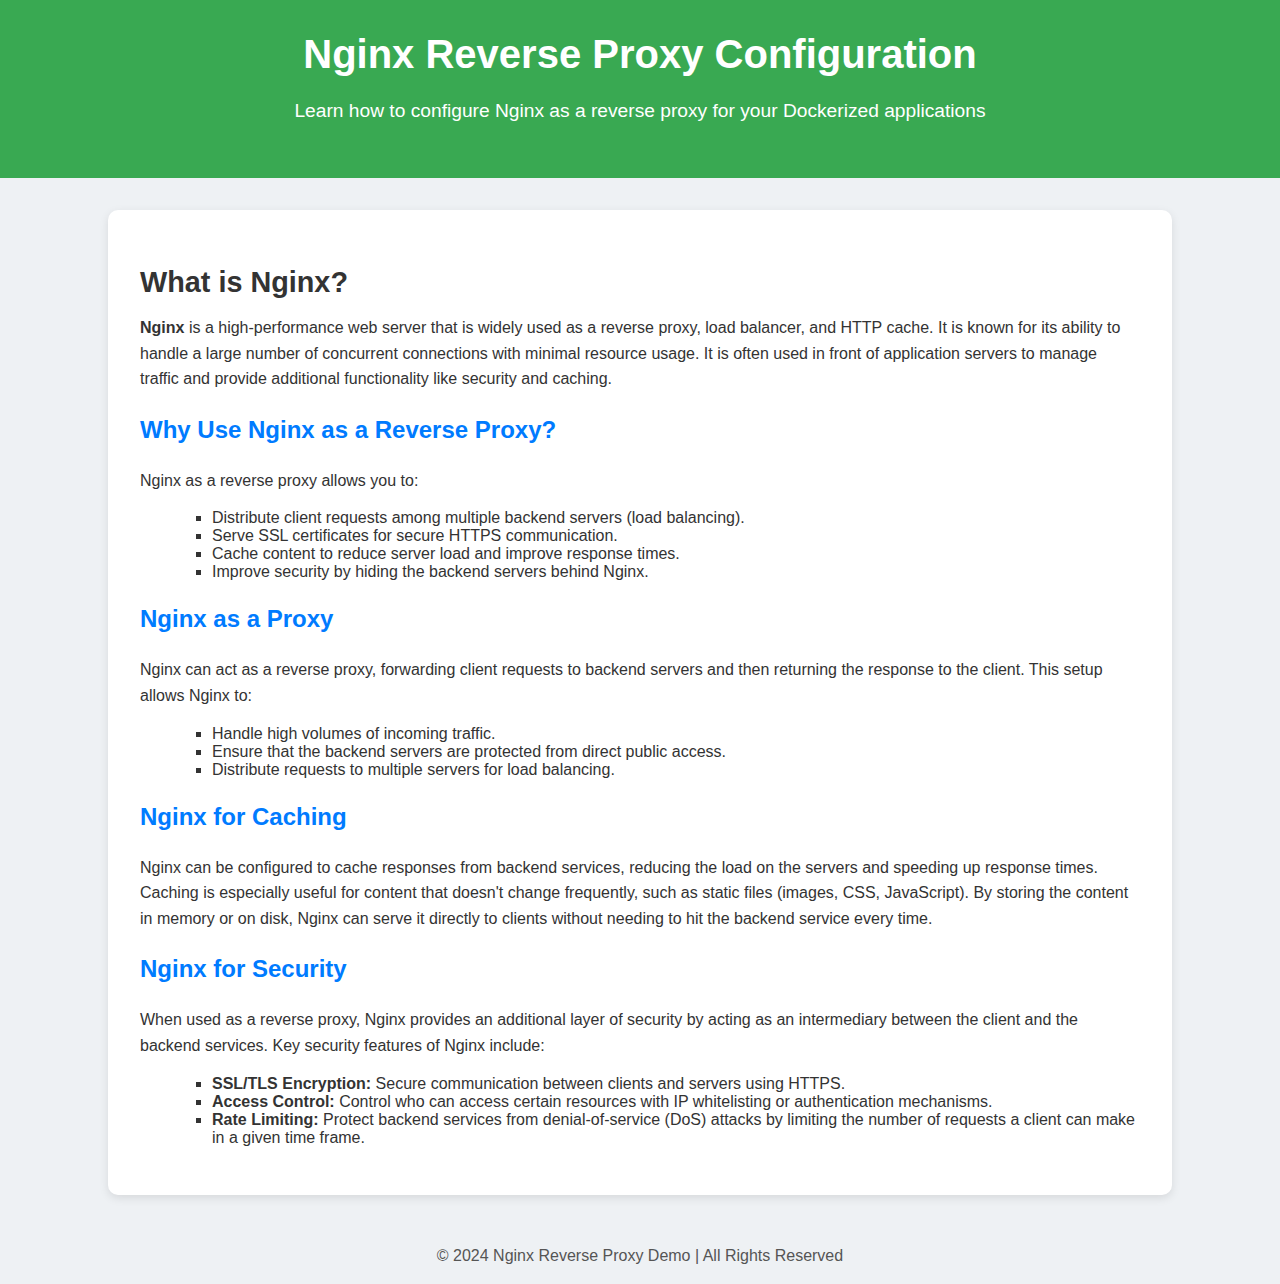
<file: load-balancing/server/public/index.html>
<!DOCTYPE html>
<html lang="en">
<head>
    <meta charset="UTF-8">
    <meta name="viewport" content="width=device-width, initial-scale=1.0">
    <title>Nginx Reverse Proxy Configuration</title>
    <style>
        body {
            font-family: 'Arial', sans-serif;
            background-color: #eef1f4;
            margin: 0;
            padding: 0;
            color: #333;
        }

        header {
            background: #39a952;
            color: white;
            text-align: center;
            padding: 2rem 0;
        }

        header h1 {
            margin: 0;
            font-size: 2.5rem;
        }

        header p {
            font-size: 1.2rem;
        }

        main {
            max-width: 1000px;
            margin: 2rem auto;
            background: white;
            padding: 2rem;
            border-radius: 10px;
            box-shadow: 0 3px 10px rgba(0, 0, 0, 0.1);
        }

        h2 {
            color: #333;
            font-size: 1.8rem;
            margin-bottom: 1rem;
        }

        h3 {
            font-size: 1.5rem;
            margin-top: 1.5rem;
            color: #007bff;
        }

        p {
            font-size: 1rem;
            line-height: 1.6;
        }

        ul {
            list-style-type: square;
            margin-left: 2rem;
        }

        footer {
            text-align: center;
            margin: 3rem 0 0;
            color: #555;
            font-size: 0.9rem;
        }

    </style>
</head>
<body>
    <header>
        <h1>Nginx Reverse Proxy Configuration</h1>
        <p>Learn how to configure Nginx as a reverse proxy for your Dockerized applications</p>
    </header>
    <main>
        <h2>What is Nginx?</h2>
        <p><strong>Nginx</strong> is a high-performance web server that is widely used as a reverse proxy, load balancer, and HTTP cache. It is known for its ability to handle a large number of concurrent connections with minimal resource usage. It is often used in front of application servers to manage traffic and provide additional functionality like security and caching.</p>

        <h3>Why Use Nginx as a Reverse Proxy?</h3>
        <p>Nginx as a reverse proxy allows you to:</p>
        <ul>
            <li>Distribute client requests among multiple backend servers (load balancing).</li>
            <li>Serve SSL certificates for secure HTTPS communication.</li>
            <li>Cache content to reduce server load and improve response times.</li>
            <li>Improve security by hiding the backend servers behind Nginx.</li>
        </ul>

        <h3>Nginx as a Proxy</h3>
        <p>Nginx can act as a reverse proxy, forwarding client requests to backend servers and then returning the response to the client. This setup allows Nginx to:</p>
        <ul>
            <li>Handle high volumes of incoming traffic.</li>
            <li>Ensure that the backend servers are protected from direct public access.</li>
            <li>Distribute requests to multiple servers for load balancing.</li>
        </ul>

        <h3>Nginx for Caching</h3>
        <p>Nginx can be configured to cache responses from backend services, reducing the load on the servers and speeding up response times. Caching is especially useful for content that doesn't change frequently, such as static files (images, CSS, JavaScript). By storing the content in memory or on disk, Nginx can serve it directly to clients without needing to hit the backend service every time.</p>

        <h3>Nginx for Security</h3>
        <p>When used as a reverse proxy, Nginx provides an additional layer of security by acting as an intermediary between the client and the backend services. Key security features of Nginx include:</p>
        <ul>
            <li><strong>SSL/TLS Encryption:</strong> Secure communication between clients and servers using HTTPS.</li>
            <li><strong>Access Control:</strong> Control who can access certain resources with IP whitelisting or authentication mechanisms.</li>
            <li><strong>Rate Limiting:</strong> Protect backend services from denial-of-service (DoS) attacks by limiting the number of requests a client can make in a given time frame.</li>
        </ul>
    </main>
    <footer>
        <p>&copy; 2024 Nginx Reverse Proxy Demo | All Rights Reserved</p>
    </footer>
</body>
</html>
</file>
